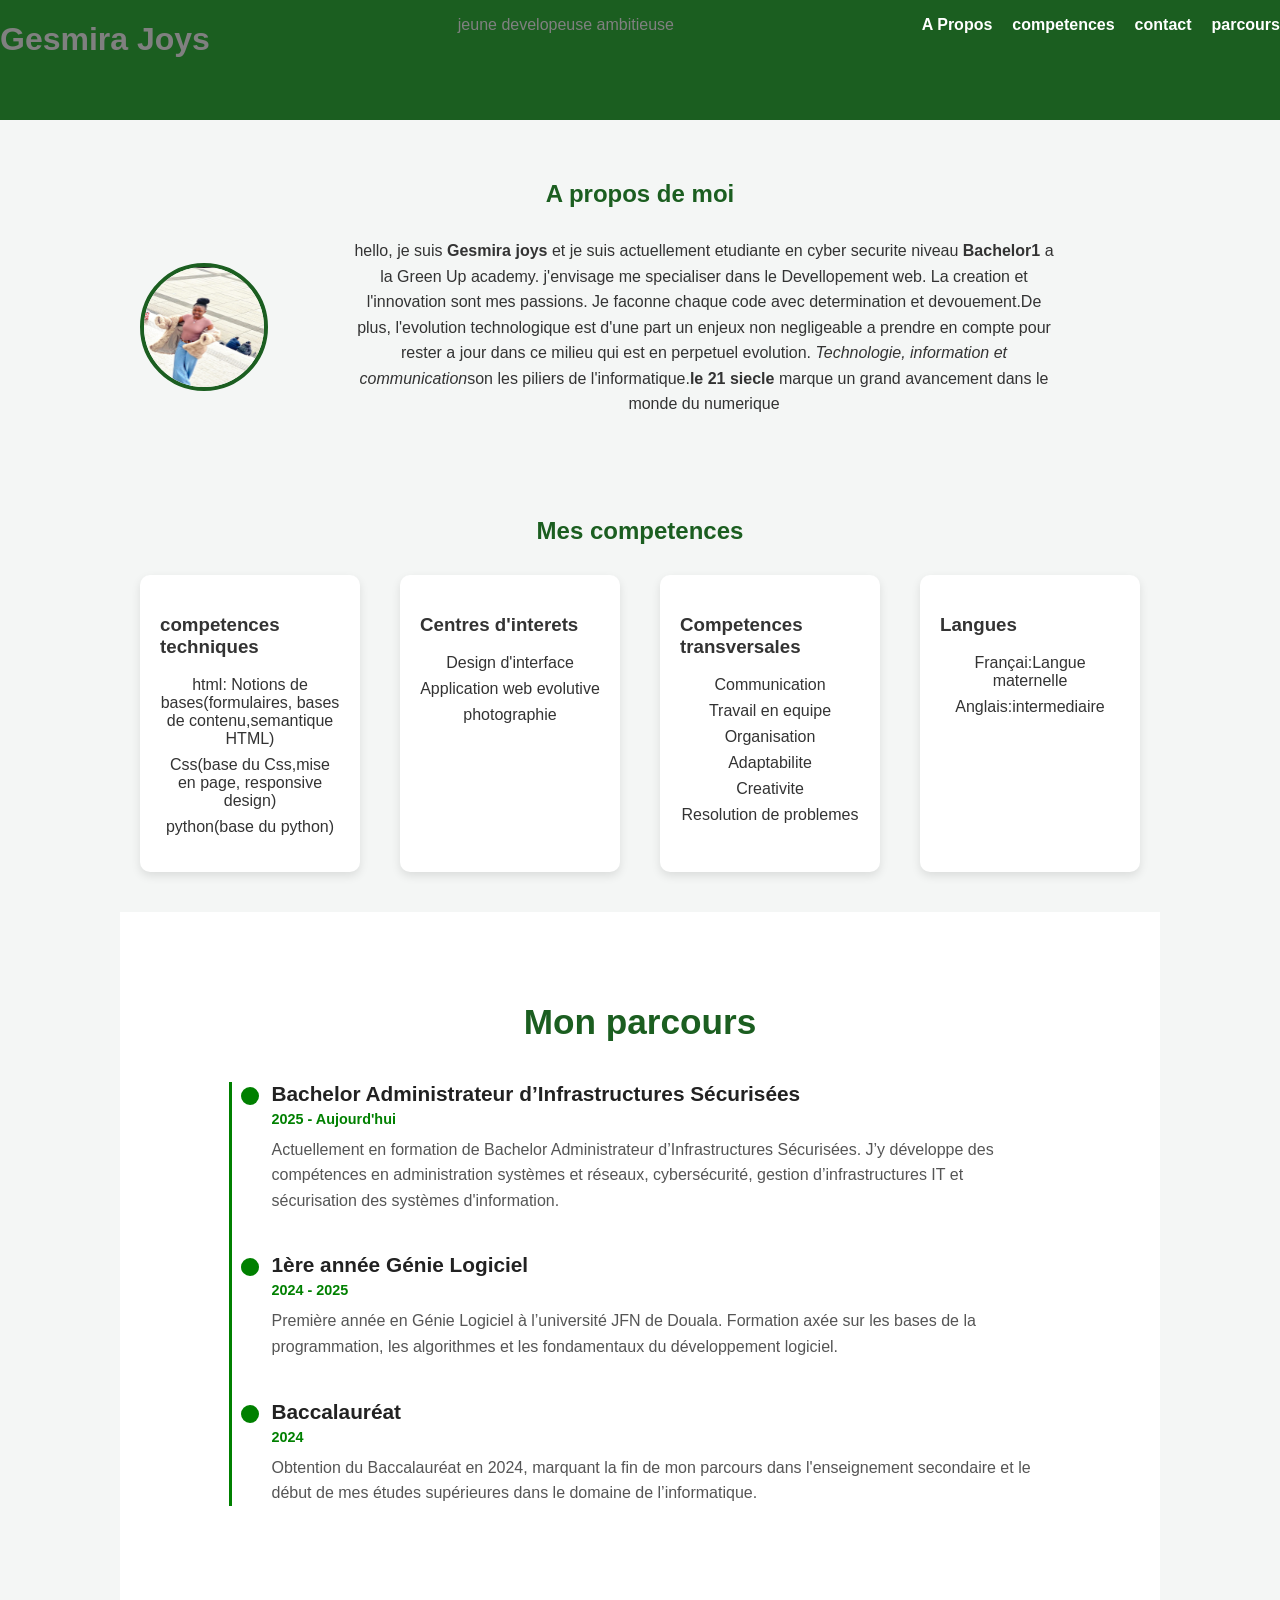
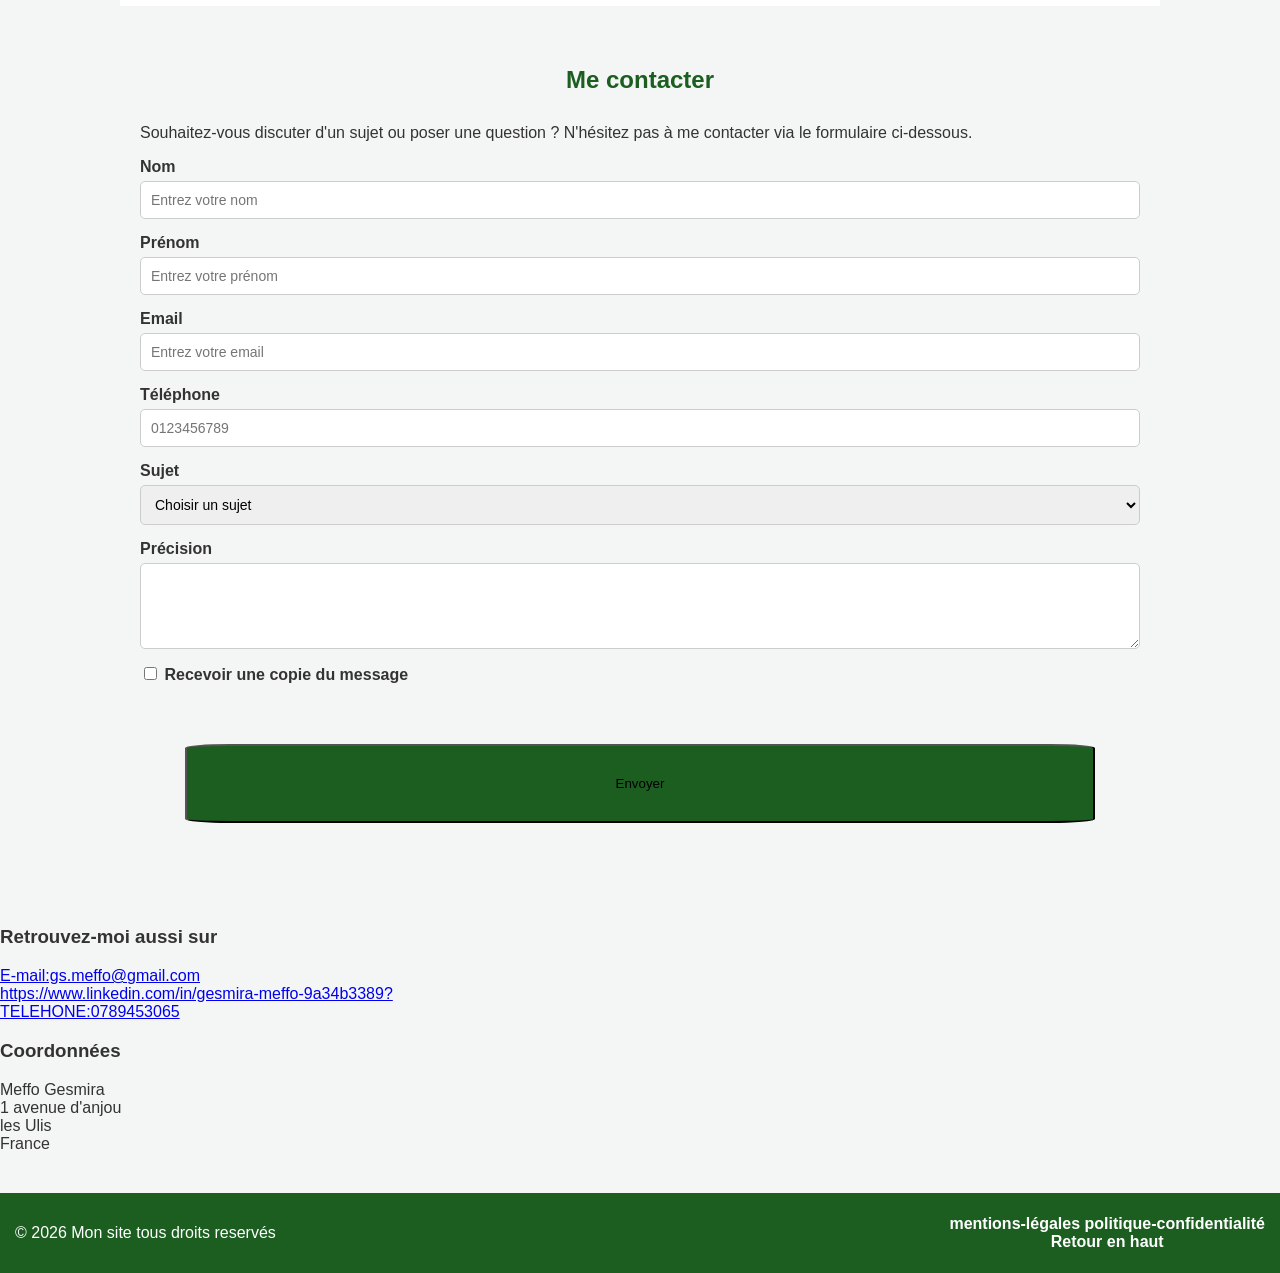
<file: Ma-page-personnelle/DOC CSS/INDEX.html>
<!DOCTYPE html>
<html lang="fr">
    <head>
        <meta charset="UTF-8">
        <meta name="viewport" content="width=device-width, initial-scale=1.0">
        <meta name="description" content="page de presentation personnelle de GESMIRA Etudiante Green Up Academy">
        <meta name="keywords" content="Devellopement web,HTML,python,porfolio,education">
        <meta name="author" content="Gesmira">
        <title>Devellopement web</title>
        <link rel="stylesheet" href="style.css">

    </head>
    <body>
        <div class="container">
        <header id="menu-principal">
            <h1>Gesmira Joys</h1>
            <p >jeune developeuse ambitieuse</p>
            <nav>
                <ul>
                    <li><a href="#a-propos"> A Propos</a></li>
                    <li><a href="#competences">competences</a></li>
                    <li><a href="#contact">contact</a></li>
                    <li><a href="#parcours">parcours</a></li>
                </ul>
            </nav>
        </header>
        <main>
            <section id="a-propos">
                <h2>A propos de moi</h2>
                <div class="profil">
                <img
                    src="img/ges.jpeg"
                    alt="photo de profil"
                    width="200"
                    height="300"
                    loading="lazy"
                >
                <p>hello, je suis <strong>Gesmira joys</strong> et je suis actuellement etudiante en cyber securite niveau <strong>Bachelor1</strong> a la Green Up academy.
                 j'envisage me specialiser dans le Devellopement web. La creation et l'innovation sont mes passions.
                 Je faconne chaque code avec determination et devouement.De plus, l'evolution technologique est d'une part un enjeux non negligeable a prendre en compte pour rester a jour dans ce milieu qui est en perpetuel evolution.<em>
                Technologie, information et communication</em>son les piliers de l'informatique.<strong>le 21 siecle</strong> marque un grand avancement dans le monde du numerique</p></section>  
                 </div> 
                    <section id="competences">
                        <h2>Mes competences</h2>
                        <div class="competences-container">
                        <div class="bloc">
                        <h3> competences techniques</h3>
                        <ul>
                            <li>html: Notions de bases(formulaires, bases de contenu,semantique HTML)</li>
                            <li>Css(base du Css,mise en page, responsive design)</li>
                            <li>python(base  du python)</li>
                        </ul>
                        </div>
                        <div class="bloc">
                        <h3>Centres d'interets </h3>
                        <ul>
                            <li>Design d'interface</li>
                            <li>Application web evolutive </li>
                            <li>photographie</li>
                        </ul>
                        </div>
                        <div class="bloc">
                            <h3>Competences transversales</h3>
                            <ul>
                                <li>Communication</li>
                                <li>Travail en equipe</li>
                                <li>Organisation</li>
                                <li>Adaptabilite</li>
                                <li>Creativite</li>
                                <li>Resolution de problemes</li>
                            </ul>
                        </div>
                        <div class="bloc">
                            <h3>Langues</h3>
                            <ul>
                                <li>Françai:Langue maternelle</li>
                                <li>Anglais:intermediaire</li>
                            </ul>
                        </div>
                        
                        </div>
                    </section>
                    <section id="parcours">
    <h2>Mon parcours</h2>

    <div class="ligne">

        <div class="etape">
            <h3>Bachelor Administrateur d’Infrastructures Sécurisées</h3>
            <span class="date">2025 - Aujourd'hui</span>
            <p>
                Actuellement en formation de Bachelor Administrateur d’Infrastructures Sécurisées.
                J’y développe des compétences en administration systèmes et réseaux,
                cybersécurité, gestion d’infrastructures IT et sécurisation des systèmes d'information.
            </p>
        </div>

        <div class="etape">
            <h3>1ère année Génie Logiciel</h3>
            <span class="date">2024 - 2025</span>
            <p>
                Première année en Génie Logiciel à l’université JFN de Douala.
                Formation axée sur les bases de la programmation, les algorithmes
                et les fondamentaux du développement logiciel.
            </p>
        </div>

        <div class="etape">
            <h3>Baccalauréat</h3>
            <span class="date">2024</span>
            <p>
                Obtention du Baccalauréat en 2024, marquant la fin de mon parcours
                dans l'enseignement secondaire et le début de mes études supérieures
                dans le domaine de l’informatique.
            </p>
        </div>

    </div>
</section>
       <section id="contact">
<h2>Me contacter</h2>

<p>
Souhaitez-vous discuter d'un sujet ou poser une question ?  
N'hésitez pas à me contacter via le formulaire ci-dessous.
</p>

<form class="formulaire">

<div class="champ">
<label for="nom">Nom</label>
<input type="text" id="nom" name="nom" placeholder="Entrez votre nom" required>
</div>

<div class="champ">
<label for="prenom">Prénom</label>
<input type="text" id="prenom" name="prenom" placeholder="Entrez votre prénom" required>
</div>

<div class="champ">
<label for="email">Email</label>
<input type="email" id="email" name="email" placeholder="Entrez votre email" required>
</div>

<div class="champ">
<label for="tel">Téléphone</label>
<input type="tel" id="tel" name="tel" placeholder="0123456789">
</div>

<div class="champ">
<label for="sujet">Sujet</label>
<select id="sujet" name="sujet">
<option>Choisir un sujet</option>
<option>Développement web</option>
<option>Stage</option>
<option>Design</option>
<option>Autre</option>
</select>
</div>

<div class="champ">
<label for="precision">Précision</label>
<textarea id="precision" name="precision" rows="4"></textarea>
</div>

<div class="champ-checkbox">
<input type="checkbox" id="copie">
<label for="copie">Recevoir une copie du message</label>
</div>

<button type="submit">Envoyer</button>

</form>
</section>
           <h3>Retrouvez-moi aussi sur</h3> 
            <a href="E-mail">E-mail:gs.meffo@gmail.com</a><br>
            <a href="likedln">https://www.linkedin.com/in/gesmira-meffo-9a34b3389?</a><br>
            <a href="tel">TELEHONE:0789453065</a>
           </ul>  
           <h3>Coordonnées</h3>  
           <div class="p-page">
            Meffo Gesmira <br>
            1 avenue d'anjou <br>
            les Ulis <br>
            France
           
           <footer>
            <p>&copy; 2026 Mon site tous droits reservés </p>
            <nav>
            <a href="/mentions-légales">mentions-légales</a>
            <a href="/politique-confidentialité">politique-confidentialité</a><br>
            <a href="#">Retour en haut</a><br>
           </footer>
              </div>

           
        </main>
</file>
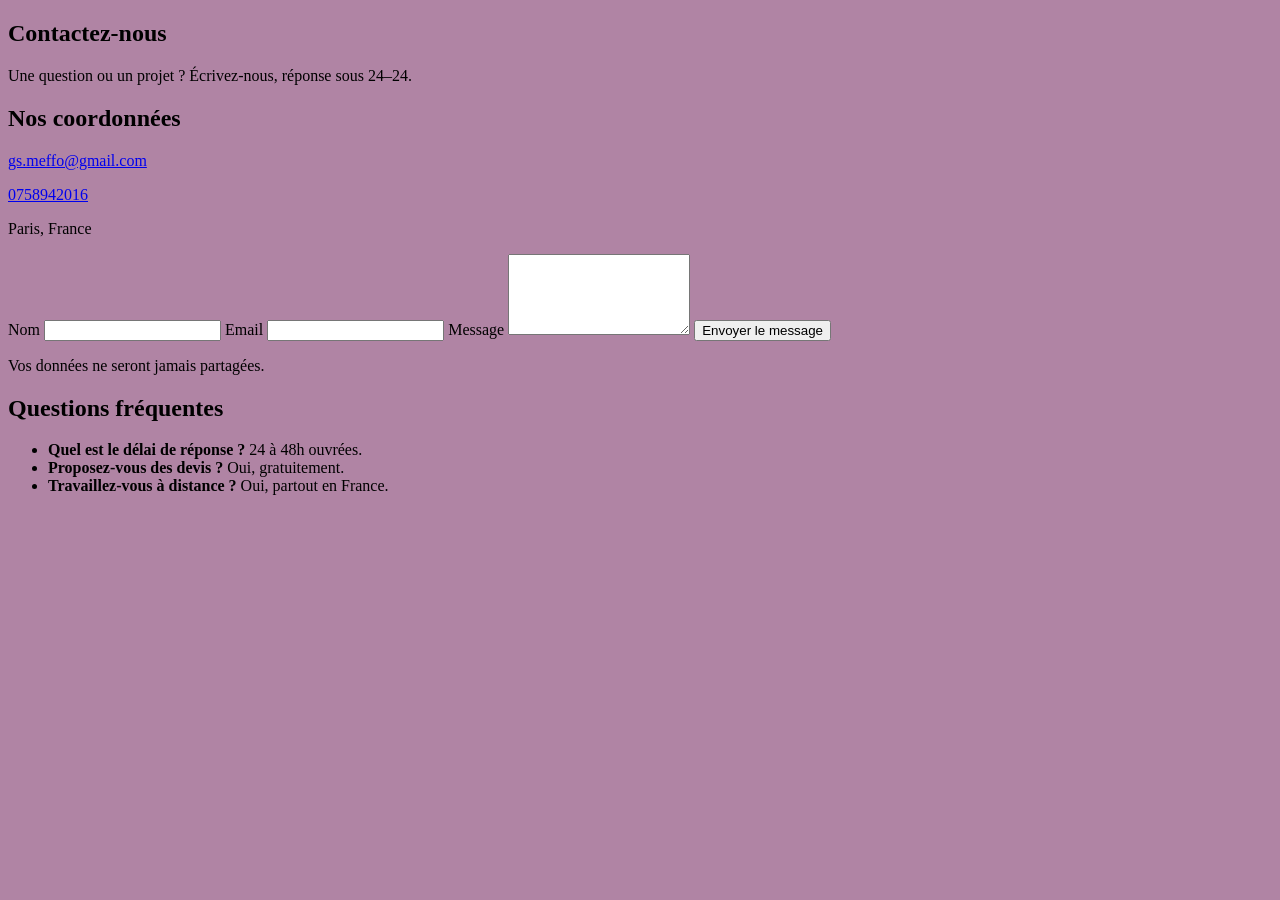
<file: Ma-page-personnelle/contact.html>
<!DOCTYPE html>
<html lang="fr">
<head>
    <meta charset="UTF-8">
    <title>Contact</title>
    <meta name="viewport" content="width=device-width, initial-scale=1.0">
    <STYLE>
     body{
        background-color: rgb(176, 132, 164);
     }
    </STYLE>
</head>
<body>

<main class="contact-page">

    <!-- Titre -->
    <section class="contact-header">
        <h1>Contactez-nous</h1>
        <p>Une question ou un projet ? Écrivez-nous, réponse sous 24–24.</p>
    </section>

    <!-- Infos + formulaire -->
    <section class="contact-container">

        <!-- Infos de contact -->
        <div class="contact-info">
            <h2>Nos coordonnées</h2>
            <p> <a href="gs.meffo@gmail.com">gs.meffo@gmail.com</a></p>
            <p> <a href="tel:+33123456789">0758942016</a></p>
            <p> Paris, France</p>
        </div>

        <!-- Formulaire -->
        <form class="contact-form">
            <label for="name">Nom</label>
            <input type="text" id="name" name="name"  required>

            <label for="email">Email</label>
            <input type="email" id="email" name="email" required>

            <label for="message">Message</label>
            <textarea id="message" name="message" rows="5" required></textarea>

            <button type="submit">Envoyer le message</button>

            <p class="rgpd">Vos données ne seront jamais partagées.</p>
        </form>

    </section>

    <!-- FAQ rapide -->
    <section class="contact-faq">
        <h2>Questions fréquentes</h2>
        <ul>
            <li><strong>Quel est le délai de réponse ?</strong> 24 à 48h ouvrées.</li>
            <li><strong>Proposez-vous des devis ?</strong> Oui, gratuitement.</li>
            <li><strong>Travaillez-vous à distance ?</strong> Oui, partout en France.</li>
        </ul>
    </section>

</main>

</body>
</html>
</file>
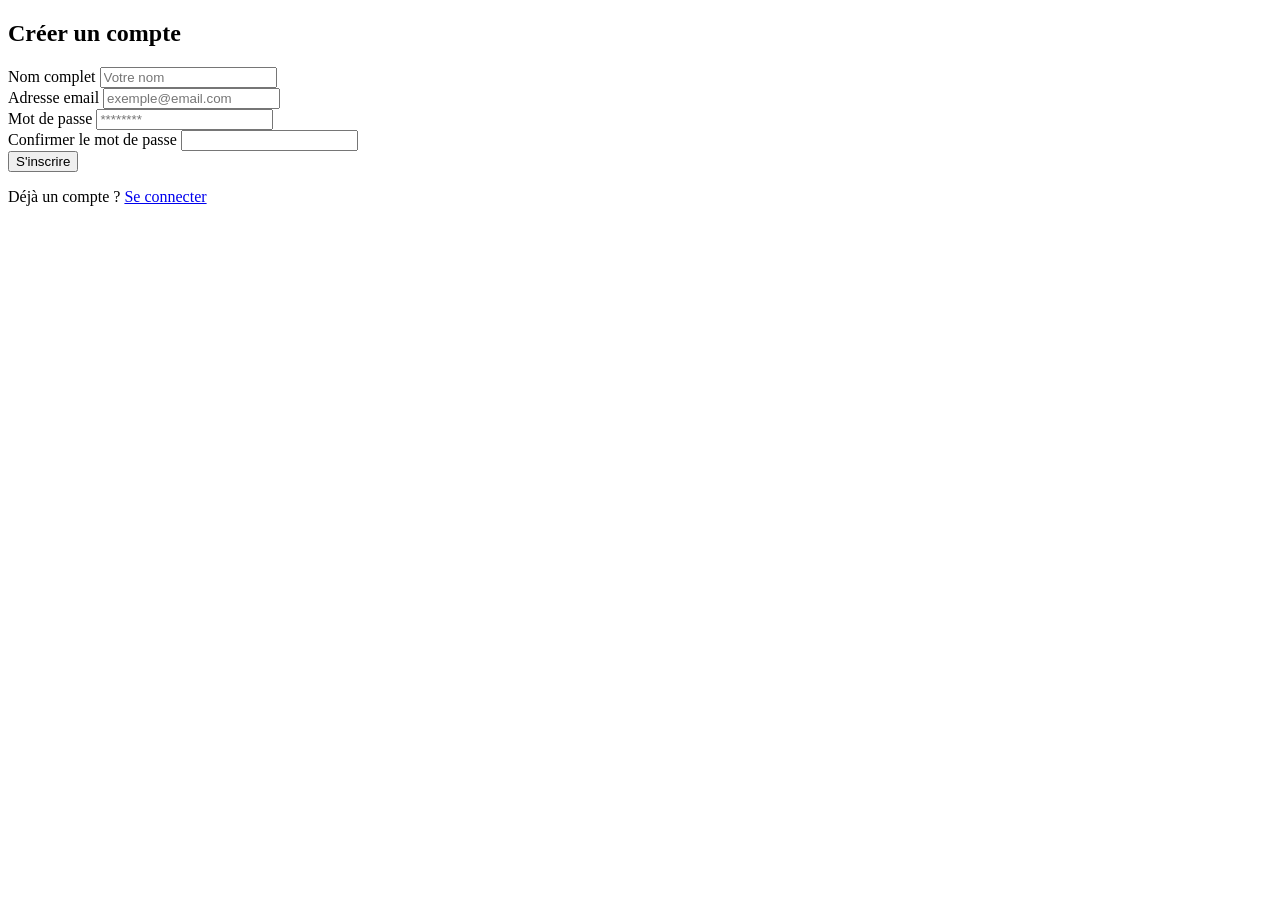
<file: Ma-page-personnelle/inscription.html>
<!DOCTYPE html>
<html lang="fr">
<head>
    <meta charset="UTF-8">
    <title>Inscription</title>

    
</head>
<body>

    <div class="container">
        <form class="form">
            <h2>Créer un compte</h2>

            <div class="form-group">
                <label for="name">Nom complet</label>
                <input type="text" id="name" placeholder="Votre nom" required>
            </div>

            <div class="form-group">
                <label for="email">Adresse email</label>
                <input type="email" id="email" placeholder="exemple@email.com" required>
            </div>

            <div class="form-group">
                <label for="password">Mot de passe</label>
                <input type="password" id="password" placeholder="********" required>
            </div>

            <div class="form-group">
                <label for="confirm">Confirmer le mot de passe</label>
                <input type="password" id="confirm" required>
            </div>

            <button type="submit">S'inscrire</button>

            <p class="login-link">
                Déjà un compte ? <a href="#">Se connecter</a>
            </p>
        </form>
    </div>

</body>
</html>
</file>
<file: Ma-page-personnelle/DOC CSS/style.css>
**{

  box-sizing: border-box; /* Les paddings n'augmentent pas la taille */
  margin: 0;
  padding: 0;
}

/* Scroll fluide quand on clique sur un lien d'ancre */
html {
  scroll-behavior: smooth;
}

/* Style général */
body{
    font-family: Arial, Helvetica, sans-serif;
    margin:0;
    padding:0;
    background-color:#f4f6f5;
    color:#333;
}

/* Header */
header{
    color: gray;
    background:#1b5e20;
    display: flex;
  flex-direction:row ;
  gap: 50px;
  justify-content: space-between;
  text-align: center;
  height:120px;
  @media (min-width:768px){
    } 
      
  }

/* Menu */
nav ul{
    display:flex;
    justify-content:center;
    gap:20px;
    padding:0;
    list-style: none;
}

nav a{
    text-decoration:none;
    color:white;
    font-weight:bold;
}

nav a:hover{
    text-decoration:underline;
}

/* Sections */
section{
    padding:40px;
    margin:auto;
    max-width:1000px;
}
#a-propos p{
    text-align: center;
    max-width: 700px;
    margin: auto;
    line-height: 1.6;
}
/* Titres */
h2{
    text-align:center;
    color:#1b5e20;
    margin-bottom:30px;
}

/* Profil */
.profil{
    display:flex;
    align-items:center;
    gap:px;
}

.profil img{
    width:120px;
    height:120px;
    border-radius:50%;
    border:4px solid #1b5e20;
}

/* Compétences */
.competences-container{
    display:flex;
    justify-content:center;
    gap: 40px;
    margin-top: 30px;
    text-decoration: none;
    list-style: none;
}

.bloc{
    background:white;
    padding:20px;
    border-radius:10px;
    width:220px;
    box-shadow:0px 4px 10px rgba(0,0,0,0.1);
     @media (min-width:768px){
    } 
}

.bloc ul{
    
    padding:0;
    text-align: center;
    text-decoration:none ;
    list-style: none;
     @media (min-width:768px){
    } 
}

.bloc li{
    margin:8px 0;
    text-decoration: none;
}

/* Section parcours */
#parcours {
    padding: 60px 20px;
    background-color: white;
    font-family: Arial, sans-serif;
}

#parcours h2 {
    text-align: center;
    font-size: 2.2rem;
    margin-bottom: 40px;
}

/* ligne */
.ligne{
    position: relative;
    max-width: 800px;
    margin: auto;
    padding-left: 20px;
    border-left: 3px solid green;
}

/* Chaque étape */
.etape {
    position: relative;
    margin-bottom: 40px;
    padding-left: 20px;
}

/* Rond sur la ligne */
.etape::before {
    content: "";
    position: absolute;
    left: -11px;
    top: 5px;
    width: 18px;
    height: 18px;
    background-color: green;
    border-radius: 50%;
}

/* Titres */
.etape h3 {
    margin: 0;
    font-size: 1.3rem;
    color: #222;
}

/* Date */
.date {
    display: block;
    font-size: 0.9rem;
    color: green;
    margin: 5px 0 10px 0;
    font-weight: bold;
}

/* Texte */
.etape p {
    margin: 0;
    color: #555;
    line-height: 1.6;
}

/* Formulaire */
.formulaire{
     @media (min-width:768px){
    } 
display:flex;
flex-direction:column;
gap:15px;
}

.champ{
display:flex;
flex-direction:column;
}
button{
    background-color: #1b5e20;
    padding: 30px;
    margin: 45px;
    border-radius: 5%;
}

label{
font-weight:bold;
margin-bottom:5px;
}

input, select, textarea{
padding:10px;
border:1px solid #ccc;
border-radius:5px;
font-size:14px;
}

/* Footer */
footer{
    display: flex;
    background:#1b5e20;
    color:white;
    text-align:center;
    align-items: center;
    flex-wrap: wrap;
    justify-content: space-between;
    padding:15px;
    margin-top:40px;
}
</file>
